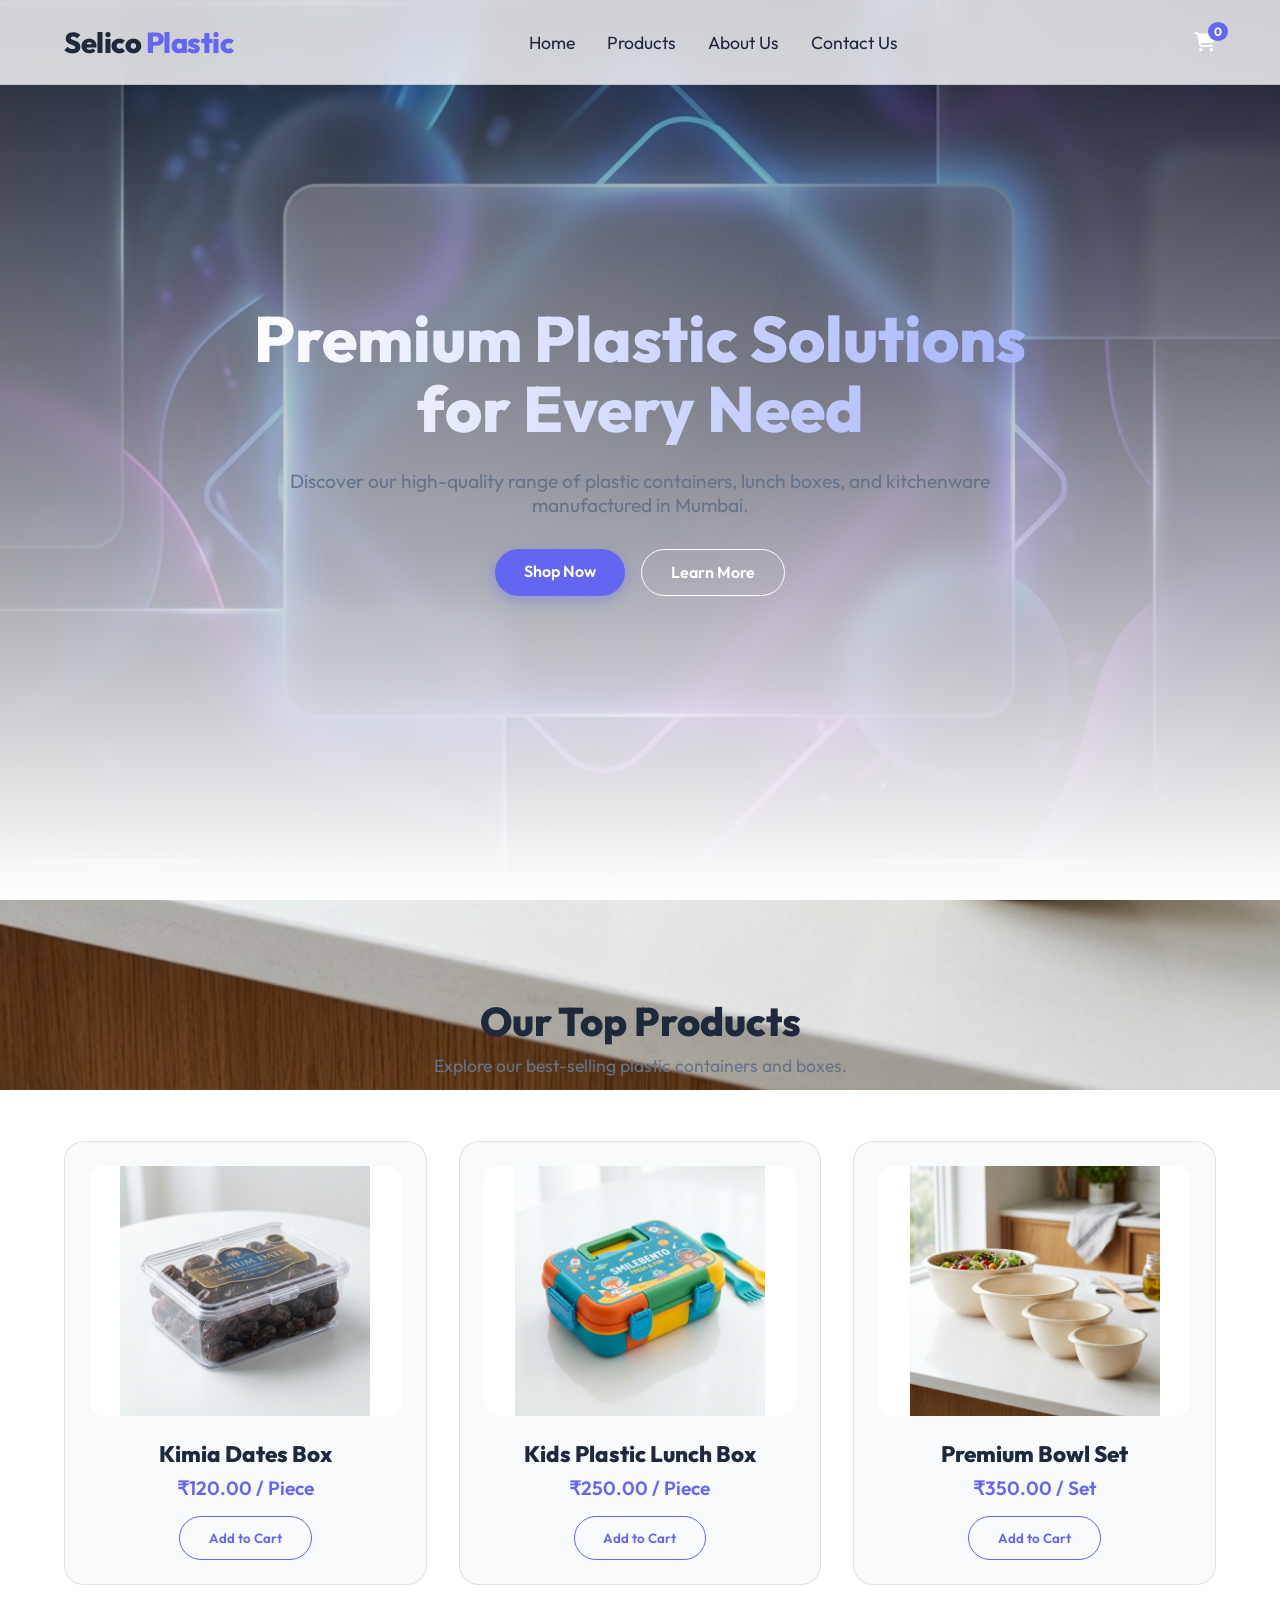
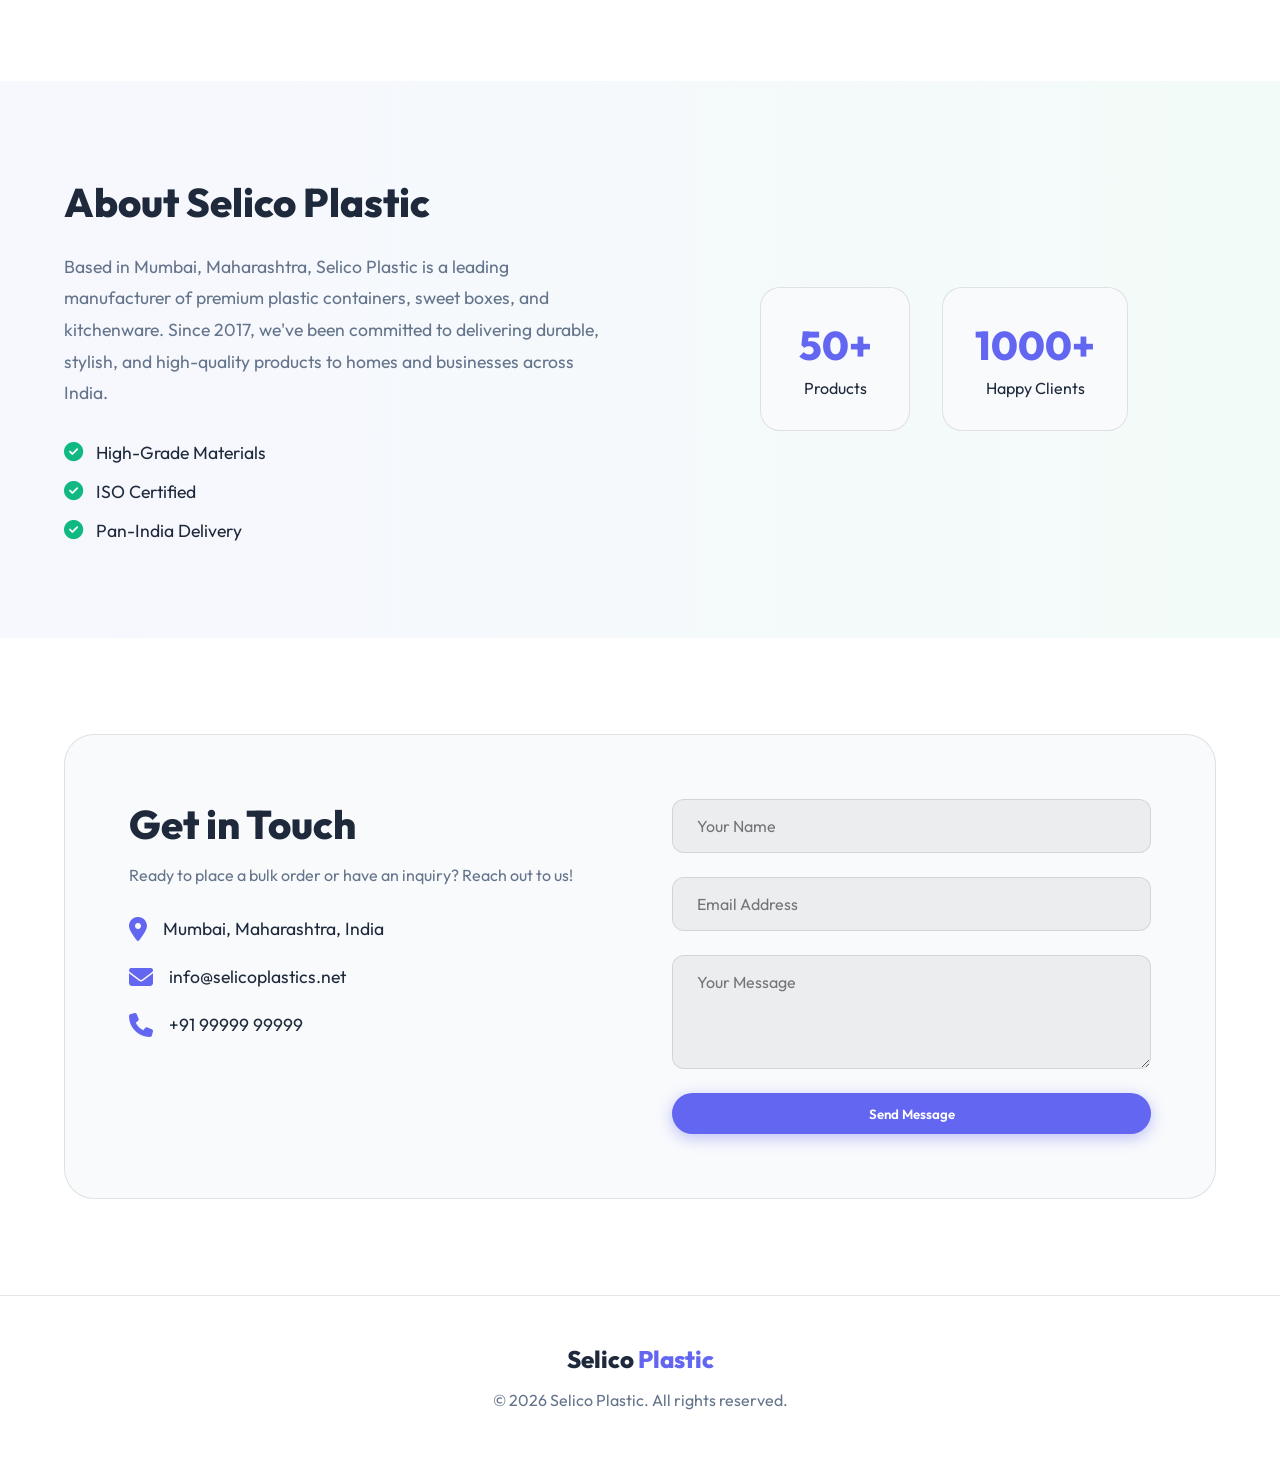
<file: index.html>
<!DOCTYPE html>
<html lang="en">
<head>
    <meta charset="UTF-8">
    <meta name="viewport" content="width=device-width, initial-scale=1.0">
    <title>Selico Plastic | Premium Plastic Containers</title>
    <meta name="description" content="Manufacturer of Plastic Container, Plastic Box & Plastic Lunch Box offered by Selico Plastic from Mumbai, Maharashtra, India">
    <link rel="stylesheet" href="style.css">
    <link href="https://fonts.googleapis.com/css2?family=Outfit:wght@300;400;600;800&display=swap" rel="stylesheet">
    <link rel="stylesheet" href="https://cdnjs.cloudflare.com/ajax/libs/font-awesome/6.4.0/css/all.min.css">
</head>
<body>
    <nav class="navbar">
        <div class="logo">Selico <span>Plastic</span></div>
        <div class="nav-links">
            <a href="#home">Home</a>
            <a href="#products">Products</a>
            <a href="#about">About Us</a>
            <a href="#contact">Contact Us</a>
        </div>
        <div class="nav-actions">
            <button class="cart-btn" onclick="openCart()"><i class="fas fa-shopping-cart"></i> <span id="cart-count">0</span></button>
            <div class="mobile-menu-btn" onclick="toggleMenu()"><i class="fas fa-bars"></i></div>
        </div>
    </nav>

    <header id="home" class="hero">
        <div class="hero-content">
            <h1>Premium Plastic Solutions for Every Need</h1>
            <p>Discover our high-quality range of plastic containers, lunch boxes, and kitchenware manufactured in Mumbai.</p>
            <div class="hero-buttons">
                <a href="#products" class="btn btn-primary">Shop Now</a>
                <a href="#about" class="btn btn-secondary">Learn More</a>
            </div>
        </div>
    </header>

    <section id="products" class="products-section">
        <div class="section-header">
            <h2>Our Top Products</h2>
            <p>Explore our best-selling plastic containers and boxes.</p>
        </div>
        <div class="product-grid">
            <div class="product-card">
                <div class="product-img">
                    <img src="assets/dates_box.png" alt="Kimia Dates Box">
                </div>
                <div class="product-info">
                    <h3>Kimia Dates Box</h3>
                    <p class="price">₹120.00 / Piece</p>
                    <button class="btn btn-outline" onclick="addToCart('Kimia Dates Box', 120, 'assets/dates_box.png')">Add to Cart</button>
                </div>
            </div>
            
            <div class="product-card">
                <div class="product-img">
                    <img src="assets/lunch_box.png" alt="Kids Plastic Lunch Box">
                </div>
                <div class="product-info">
                    <h3>Kids Plastic Lunch Box</h3>
                    <p class="price">₹250.00 / Piece</p>
                    <button class="btn btn-outline" onclick="addToCart('Kids Lunch Box', 250, 'assets/lunch_box.png')">Add to Cart</button>
                </div>
            </div>

            <div class="product-card">
                <div class="product-img">
                    <img src="assets/bowl_set.png" alt="Plastic Bowl Set">
                </div>
                <div class="product-info">
                    <h3>Premium Bowl Set</h3>
                    <p class="price">₹350.00 / Set</p>
                    <button class="btn btn-outline" onclick="addToCart('Premium Bowl Set', 350, 'assets/bowl_set.png')">Add to Cart</button>
                </div>
            </div>
        </div>
    </section>

    <section id="about" class="about-section">
        <div class="about-content">
            <div class="about-text">
                <h2>About Selico Plastic</h2>
                <p>Based in Mumbai, Maharashtra, Selico Plastic is a leading manufacturer of premium plastic containers, sweet boxes, and kitchenware. Since 2017, we've been committed to delivering durable, stylish, and high-quality products to homes and businesses across India.</p>
                <ul class="features">
                    <li><i class="fas fa-check-circle"></i> High-Grade Materials</li>
                    <li><i class="fas fa-check-circle"></i> ISO Certified</li>
                    <li><i class="fas fa-check-circle"></i> Pan-India Delivery</li>
                </ul>
            </div>
            <div class="about-stats">
                <div class="stat-box">
                    <h3>50+</h3>
                    <p>Products</p>
                </div>
                <div class="stat-box">
                    <h3>1000+</h3>
                    <p>Happy Clients</p>
                </div>
            </div>
        </div>
    </section>

    <section id="contact" class="contact-section">
        <div class="contact-container">
            <div class="contact-info">
                <h2>Get in Touch</h2>
                <p>Ready to place a bulk order or have an inquiry? Reach out to us!</p>
                <div class="info-item">
                    <i class="fas fa-map-marker-alt"></i>
                    <span>Mumbai, Maharashtra, India</span>
                </div>
                <div class="info-item">
                    <i class="fas fa-envelope"></i>
                    <span>info@selicoplastics.net</span>
                </div>
                <div class="info-item">
                    <i class="fas fa-phone"></i>
                    <span>+91 99999 99999</span>
                </div>
            </div>
            <form class="contact-form" onsubmit="submitForm(event)">
                <input type="text" placeholder="Your Name" required>
                <input type="email" placeholder="Email Address" required>
                <textarea rows="4" placeholder="Your Message" required></textarea>
                <button type="submit" class="btn btn-primary btn-block">Send Message</button>
            </form>
        </div>
    </section>

    <footer>
        <div class="footer-content">
            <div class="footer-logo">Selico <span>Plastic</span></div>
            <p>&copy; 2026 Selico Plastic. All rights reserved.</p>
        </div>
    </footer>

    <!-- Cart Modal -->
    <div id="cart-modal" class="modal">
        <div class="modal-content">
            <span class="close" onclick="closeCart()">&times;</span>
            <h2>Your Cart</h2>
            <div id="cart-items">
                <!-- Items will be injected here by JS -->
            </div>
            <div class="cart-total">
                <strong>Total: </strong>
                <span id="cart-total-price">₹0.00</span>
            </div>
            <button class="btn btn-primary btn-block mt-4" onclick="checkout()">Proceed to Checkout</button>
        </div>
    </div>

    <script src="script.js"></script>
</body>
</html>
</file>
<file: style.css>
:root {
    --primary: #6366f1;
    --primary-hover: #4f46e5;
    --secondary: #10b981;
    --bg-dark: #ffffff;
    --bg-card: #f8fafc;
    --text-main: #1e293b;
    --text-muted: #64748b;
    --glass-border: rgba(0, 0, 0, 0.1);
}

* {
    margin: 0;
    padding: 0;
    box-sizing: border-box;
    font-family: 'Outfit', sans-serif;
}

html {
    scroll-behavior: smooth;
}

body {
    background-color: var(--bg-dark);
    color: var(--text-main);
    overflow-x: hidden;
    /* Plastic wallpaper for whole home page */
    background-image: url('assets/bowl_set.png');
    background-size: cover;
    background-position: center;
    background-repeat: no-repeat;
    background-attachment: fixed;
}


/* Typography */
h1, h2, h3 { font-weight: 800; }
a { text-decoration: none; color: inherit; }

/* Navbar */
.navbar {
    position: fixed;
    top: 0;
    width: 100%;
    display: flex;
    justify-content: space-between;
    align-items: center;
    padding: 1.5rem 5%;
    background: rgba(255, 255, 255, 0.8);
    backdrop-filter: blur(10px);
    border-bottom: 1px solid var(--glass-border);
    z-index: 1000;
    transition: all 0.3s ease;
}

.logo {
    font-size: 1.8rem;
    font-weight: 800;
    letter-spacing: -0.5px;
}
.logo span { color: var(--primary); }

.nav-links { display: flex; gap: 2rem; }
.nav-links a {
    font-size: 1.1rem;
    font-weight: 400;
    transition: color 0.3s;
}
.nav-links a:hover { color: var(--primary); }

.cart-btn {
    background: transparent;
    border: none;
    color: white;
    font-size: 1.2rem;
    cursor: pointer;
    position: relative;
}

#cart-count {
    position: absolute;
    top: -8px;
    right: -12px;
    background: var(--primary);
    color: white;
    font-size: 0.75rem;
    padding: 2px 6px;
    border-radius: 50%;
    font-weight: bold;
}

.mobile-menu-btn { display: none; }

/* Buttons */
.btn {
    padding: 0.8rem 1.8rem;
    border-radius: 50px;
    font-weight: 600;
    cursor: pointer;
    transition: all 0.3s ease;
    border: none;
    display: inline-block;
}
.btn-primary {
    background: var(--primary);
    color: white;
    box-shadow: 0 4px 15px rgba(99, 102, 241, 0.4);
}
.btn-primary:hover {
    background: var(--primary-hover);
    transform: translateY(-2px);
}
.btn-secondary {
    background: transparent;
    color: white;
    border: 1px solid white;
}
.btn-secondary:hover {
    background: white;
    color: var(--bg-dark);
}
.btn-outline {
    background: transparent;
    border: 1px solid var(--primary);
    color: var(--primary);
}
.btn-outline:hover {
    background: var(--primary);
    color: white;
}
.btn-block { width: 100%; }
.mt-4 { margin-top: 1rem; }

/* Hero Section */
.hero {
    height: 100vh;
    display: flex;
    align-items: center;
    justify-content: center;
    background: url('assets/hero_bg.png') no-repeat center center/cover;
    position: relative;
    padding: 0 5%;
}
.hero::before {
    content: '';
    position: absolute;
    top:0; left:0; width:100%; height:100%;
    background: linear-gradient(to bottom, rgba(15,23,42,0.4), var(--bg-dark));
}
.hero-content {
    position: relative;
    text-align: center;
    max-width: 800px;
    z-index: 1;
}
.hero-content h1 {
    font-size: 4rem;
    line-height: 1.1;
    margin-bottom: 1.5rem;
    background: linear-gradient(to right, #fff, #a5b4fc);
    -webkit-background-clip: text;
    -webkit-text-fill-color: transparent;
}
.hero-content p {
    font-size: 1.2rem;
    color: var(--text-muted);
    margin-bottom: 2rem;
}
.hero-buttons { display: flex; gap: 1rem; justify-content: center; }

/* Products Section */
.products-section { padding: 6rem 5%; }

.section-header { text-align: center; margin-bottom: 4rem; }
.section-header h2 { font-size: 2.5rem; margin-bottom: 0.5rem; }
.section-header p { color: var(--text-muted); font-size: 1.1rem; }


.product-grid {
    display: grid;
    grid-template-columns: repeat(auto-fit, minmax(300px, 1fr));
    gap: 2rem;
}

.product-card {
    background: var(--bg-card);
    border: 1px solid var(--glass-border);
    border-radius: 20px;
    padding: 1.5rem;
    backdrop-filter: blur(10px);
    transition: transform 0.3s ease;
    text-align: center;
}
.product-card:hover { transform: translateY(-10px); }

.product-img {
    height: 250px;
    width: 100%;
    border-radius: 15px;
    overflow: hidden;
    margin-bottom: 1.5rem;
    background: #fff;
    display: flex;
    align-items: center;
    justify-content: center;
}
.product-img img {
    max-width: 100%;
    max-height: 100%;
    object-fit: contain;
}

.product-info h3 { font-size: 1.4rem; margin-bottom: 0.5rem; }
.product-info .price { color: var(--primary); font-size: 1.2rem; font-weight: 600; margin-bottom: 1rem; }

/* About Section */
.about-section {
    padding: 6rem 5%;
    background: linear-gradient(to right, rgba(99,102,241,0.05), rgba(16,185,129,0.05));
}
.about-content {
    display: grid;
    grid-template-columns: 1fr 1fr;
    gap: 4rem;
    align-items: center;
}
.about-text h2 { font-size: 2.5rem; margin-bottom: 1.5rem; }
.about-text p { color: var(--text-muted); font-size: 1.1rem; line-height: 1.8; margin-bottom: 2rem; }
.features { list-style: none; display: flex; flex-direction: column; gap: 1rem; }
.features li { display: flex; align-items: center; gap: 0.8rem; font-size: 1.1rem; }
.features i { color: var(--secondary); font-size: 1.2rem; }

.about-stats {
    display: flex;
    gap: 2rem;
    justify-content: center;
}
.stat-box {
    background: var(--bg-card);
    padding: 2rem;
    border-radius: 20px;
    border: 1px solid var(--glass-border);
    text-align: center;
    min-width: 150px;
}
.stat-box h3 { font-size: 2.5rem; color: var(--primary); margin-bottom: 0.5rem; }

/* Contact Section */
.contact-section { padding: 6rem 5%; }
.contact-container {
    display: grid;
    grid-template-columns: 1fr 1fr;
    gap: 4rem;
    background: var(--bg-card);
    border: 1px solid var(--glass-border);
    border-radius: 30px;
    padding: 4rem;
}
.contact-info h2 { font-size: 2.5rem; margin-bottom: 1rem; }
.contact-info p { color: var(--text-muted); margin-bottom: 2rem; }
.info-item { display: flex; align-items: center; gap: 1rem; margin-bottom: 1.5rem; font-size: 1.1rem; }
.info-item i { color: var(--primary); font-size: 1.5rem; }

.contact-form { display: flex; flex-direction: column; gap: 1.5rem; }
.contact-form input, .contact-form textarea {
    width: 100%;
    padding: 1rem 1.5rem;
    border-radius: 12px;
    background: rgba(0,0,0,0.05);
    border: 1px solid var(--glass-border);
    color: var(--text-main);
    font-size: 1rem;
}
.contact-form input:focus, .contact-form textarea:focus {
    outline: none;
    border-color: var(--primary);
}

/* Footer */
footer {
    padding: 3rem 5%;
    text-align: center;
    border-top: 1px solid var(--glass-border);
    background: rgba(255,255,255,0.9);
}
.footer-logo { font-size: 1.5rem; font-weight: 800; margin-bottom: 1rem; }
.footer-logo span { color: var(--primary); }
footer p { color: var(--text-muted); }

/* Modal */
.modal {
    display: none;
    position: fixed;
    z-index: 2000;
    left: 0; top: 0; width: 100%; height: 100%;
    background-color: rgba(0,0,0,0.6);
    backdrop-filter: blur(5px);
}
.modal-content {
    background-color: var(--bg-dark);
    margin: 10% auto;
    padding: 2rem;
    border: 1px solid var(--glass-border);
    border-radius: 20px;
    width: 90%;
    max-width: 500px;
    position: relative;
    box-shadow: 0 10px 30px rgba(0,0,0,0.5);
}
.close {
    color: var(--text-muted);
    float: right;
    font-size: 28px;
    font-weight: bold;
    cursor: pointer;
}
.close:hover { color: var(--text-main); }
.cart-item {
    display: flex;
    align-items: center;
    justify-content: space-between;
    padding: 1rem 0;
    border-bottom: 1px solid var(--glass-border);
}
.cart-item img { width: 50px; height: 50px; border-radius: 8px; object-fit: cover; }
.cart-item-info { flex: 1; margin-left: 1rem; }
.cart-item-title { font-weight: 600; }
.cart-item-price { color: var(--text-muted); font-size: 0.9rem; }
.cart-total { margin-top: 1.5rem; font-size: 1.2rem; display: flex; justify-content: space-between; }

/* Responsive */
@media (max-width: 768px) {
    .nav-links { display: none; }
    .mobile-menu-btn { display: block; font-size: 1.5rem; cursor: pointer; }
    .hero-content h1 { font-size: 2.8rem; }
    .about-content, .contact-container { grid-template-columns: 1fr; padding: 2rem; }
    .hero-buttons { flex-direction: column; }
}
</file>
